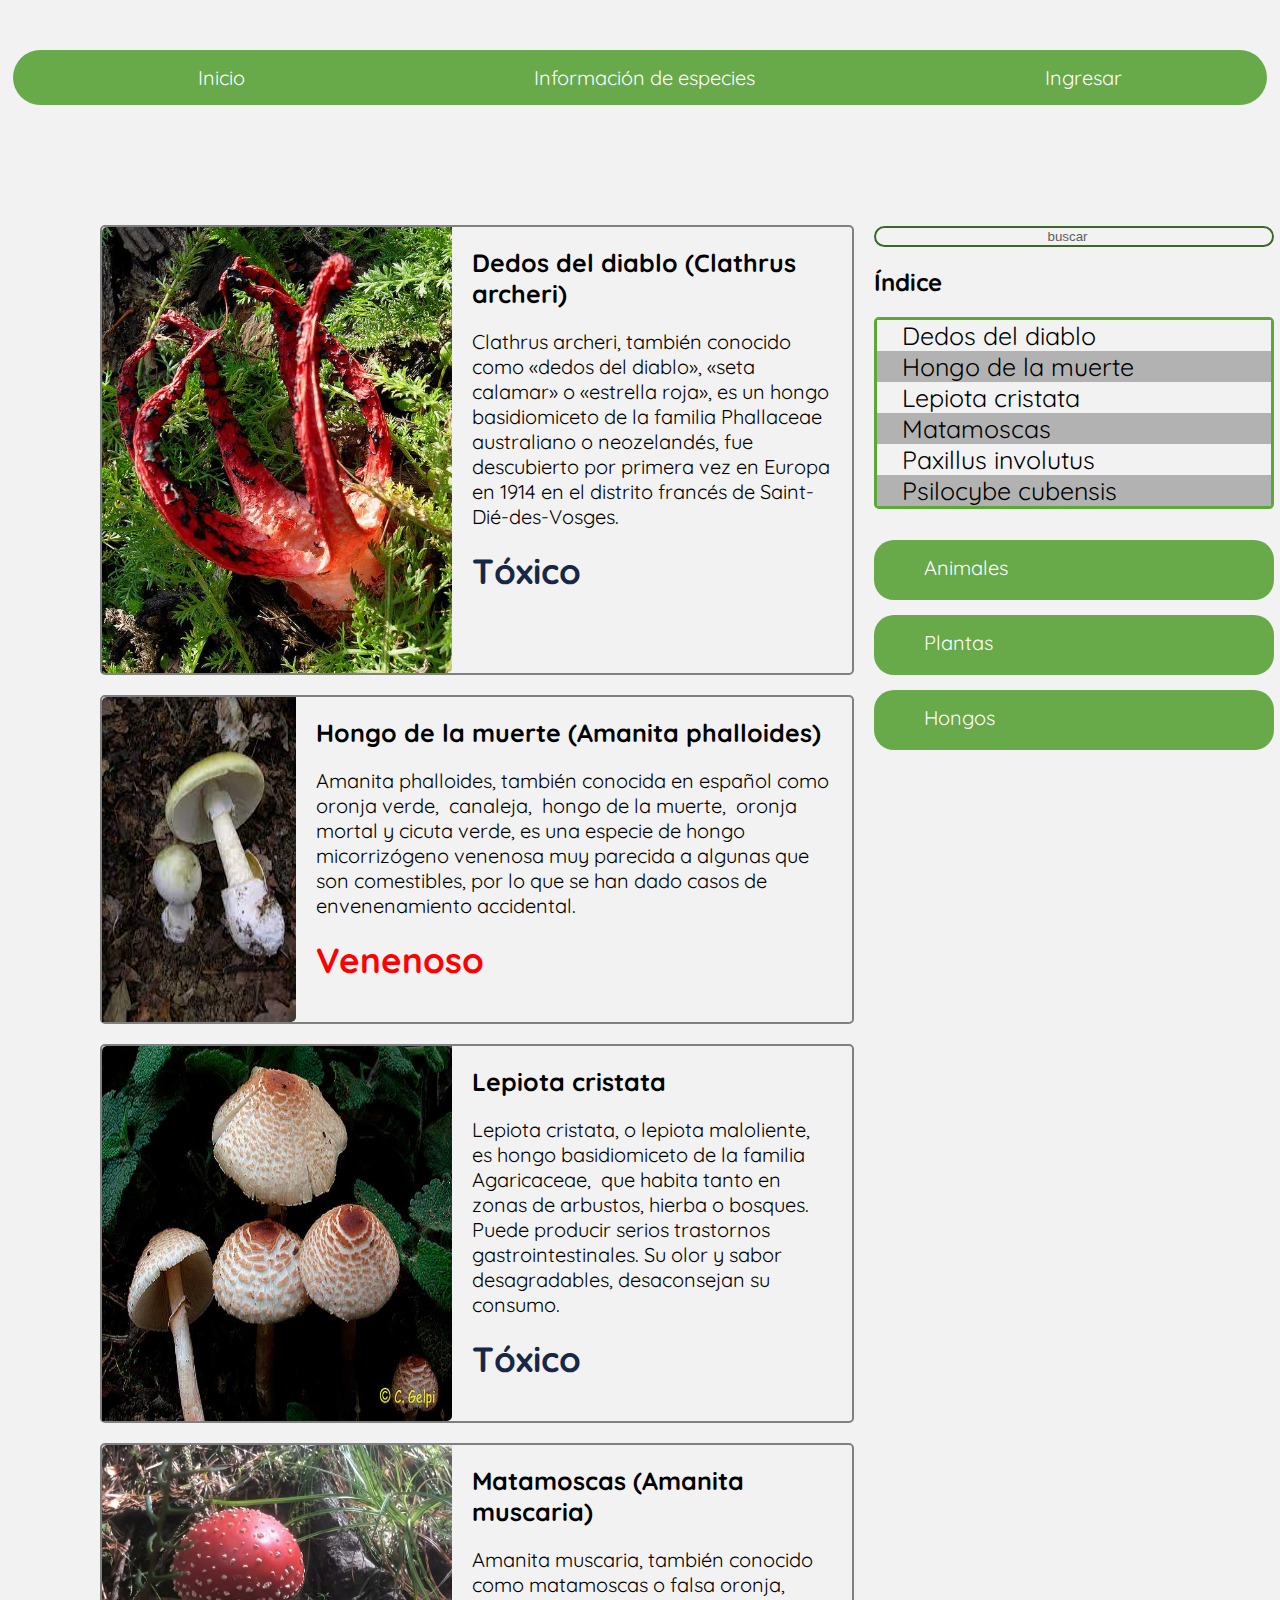
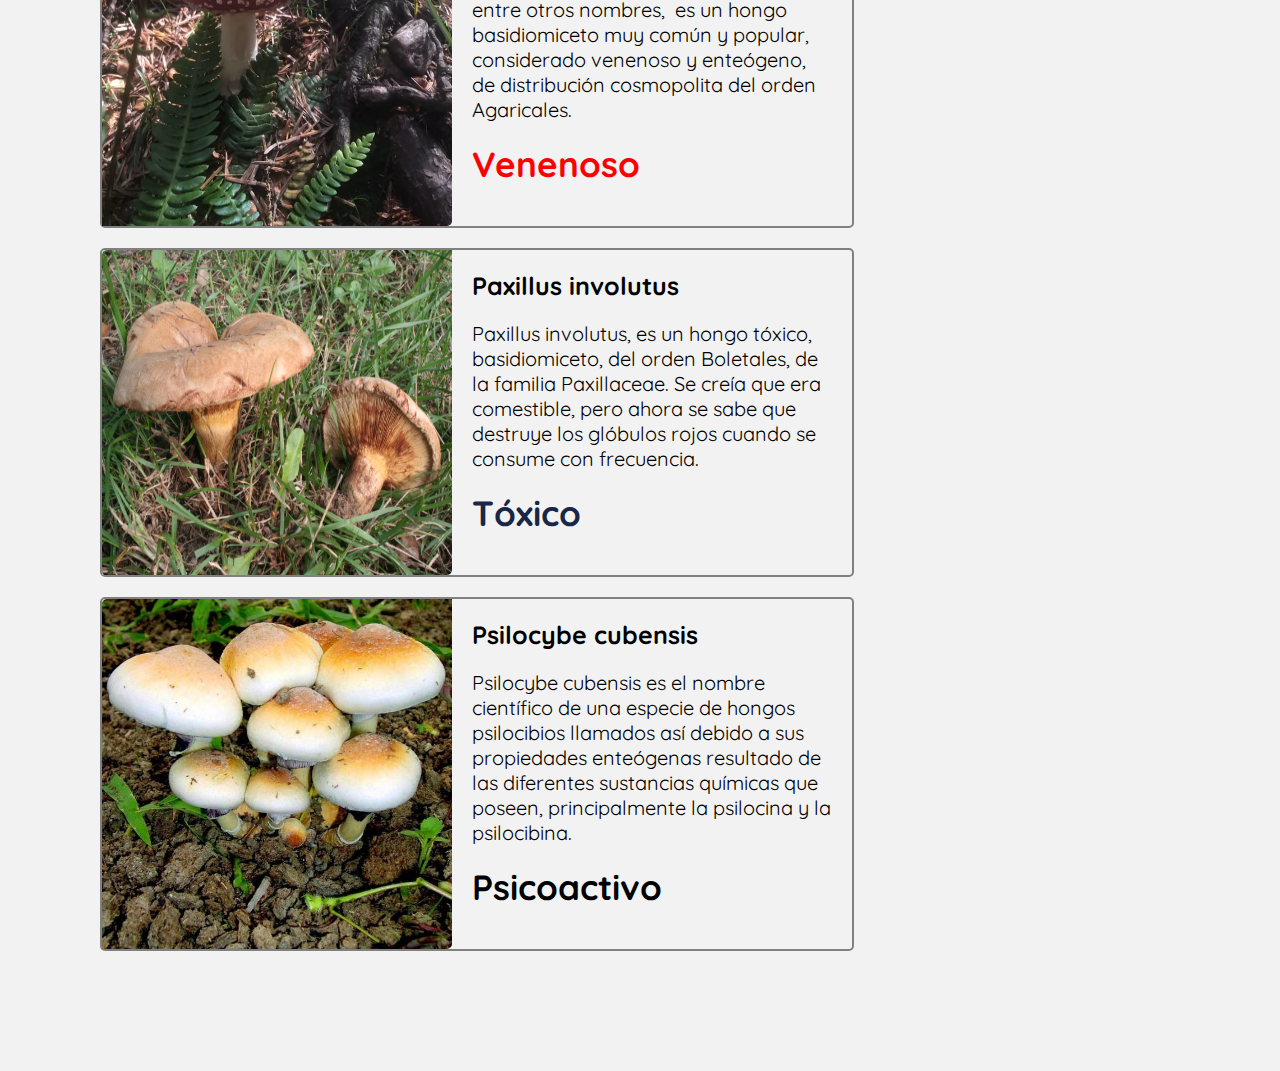
<file: SISED (prototipo)/hongos.html>
<!DOCTYPE html>
<html lang="en">

<head>
    <meta charset="UTF-8">
    <meta http-equiv="X-UA-Compatible" content="IE=edge">
    <meta name="viewport" content="width=device-width, initial-scale=1.0">
    <link rel="stylesheet" href="./style/style.css">
    <link rel="shortcut icon" href="./assests/icono-circule.png" type="image/x-icon">
    <title>Document</title>
</head>

<body>
    <!-- Viendo algo -->
    <body id="animales">
        <header>
            <nav>
                <ul class="menu-horizontal">
                    <li class="lista lista-a"><a href="index.html">Inicio</a></li>
                    <li class="lista"><a href="informacion-de-especies.html">Información de especies</a></li>
                    <li class="lista lista-r">
                        <a href="#">Ingresar</a>
                        <ul class="menu-vertical">
                            <li class="desplegable"><a href="./registrarse.html">Registrarse</a></li>
                            <li class="desplegable"><a href="./inicio_sesion.html">Inicio de sesión</a></li>
                        </ul>
                    </li>
                </ul>
            </nav>
        </header>
        <main class="main_animales">
            <div class="container">
                <div class="col" id="items"></div>
                <template id="template-card">
                    <div class="tarjeta cosito">
                        <img src="" alt="">
                        <div class="informacion_tarjeta">
                            <h5 class="card-title"></h5>
                            <p class="card-text"></p>
                            <p class="card-text"><small class="text-muted" style="color: aqua;"></small></p>
                        </div>
                    </div>
                </template>
            </div>
            <div class="derecha">
                <div><input type="search" class="buscador" placeholder="buscar" id="buscador"></div>
                <div>

                    <h2>Índice</h2>
                    <ul class="indice">
                        <li class="indiceContenido1"><a href="#Dedos del diablo (Clathrus archeri)">Dedos del diablo</a>
                        </li>
                        <li class="indiceContenido2"><a href="#Hongo de la muerte (Amanita phalloides)">Hongo de la
                                muerte</a></li>
                        <li class="indiceContenido1"><a href="#Lepiota cristata">Lepiota cristata</a></li>
                        <li class="indiceContenido2"><a href="#Matamoscas (Amanita muscaria)">Matamoscas</a></li>
                        <li class="indiceContenido1"><a href="#Paxillus involutus">Paxillus involutus</a></li>
                        <li class="indiceContenido2"><a href="#Psilocybe cubensis">Psilocybe cubensis</a></li>
                    </ul>

                </div>
                <div class="menusito">
                    <div><a class="animales_boton" href="./animales.html" onmouseover="change2_animales()"
                            onmouseout=change_animales()>Animales</a></div>
                    <div><a href="./plantas.html" class="plantas_boton" onmouseover="change2_plantas()"
                            onmouseout=change_plantas()>Plantas</a></div>
                    <div><a href="./hongos.html" class="hongos_boton" onmouseover="change2_hongos()"
                            onmouseout=change_hongos()>Hongos</a></div>
                </div>
            </div>
        </main>
        <script src="./script/script_hongos.js" type="module"></script>
        <script src="./script/script.js"></script>
        <script src="./script/buscador/pruebabusacor.js" type="module"></script>
    </body>

</html>
</file>
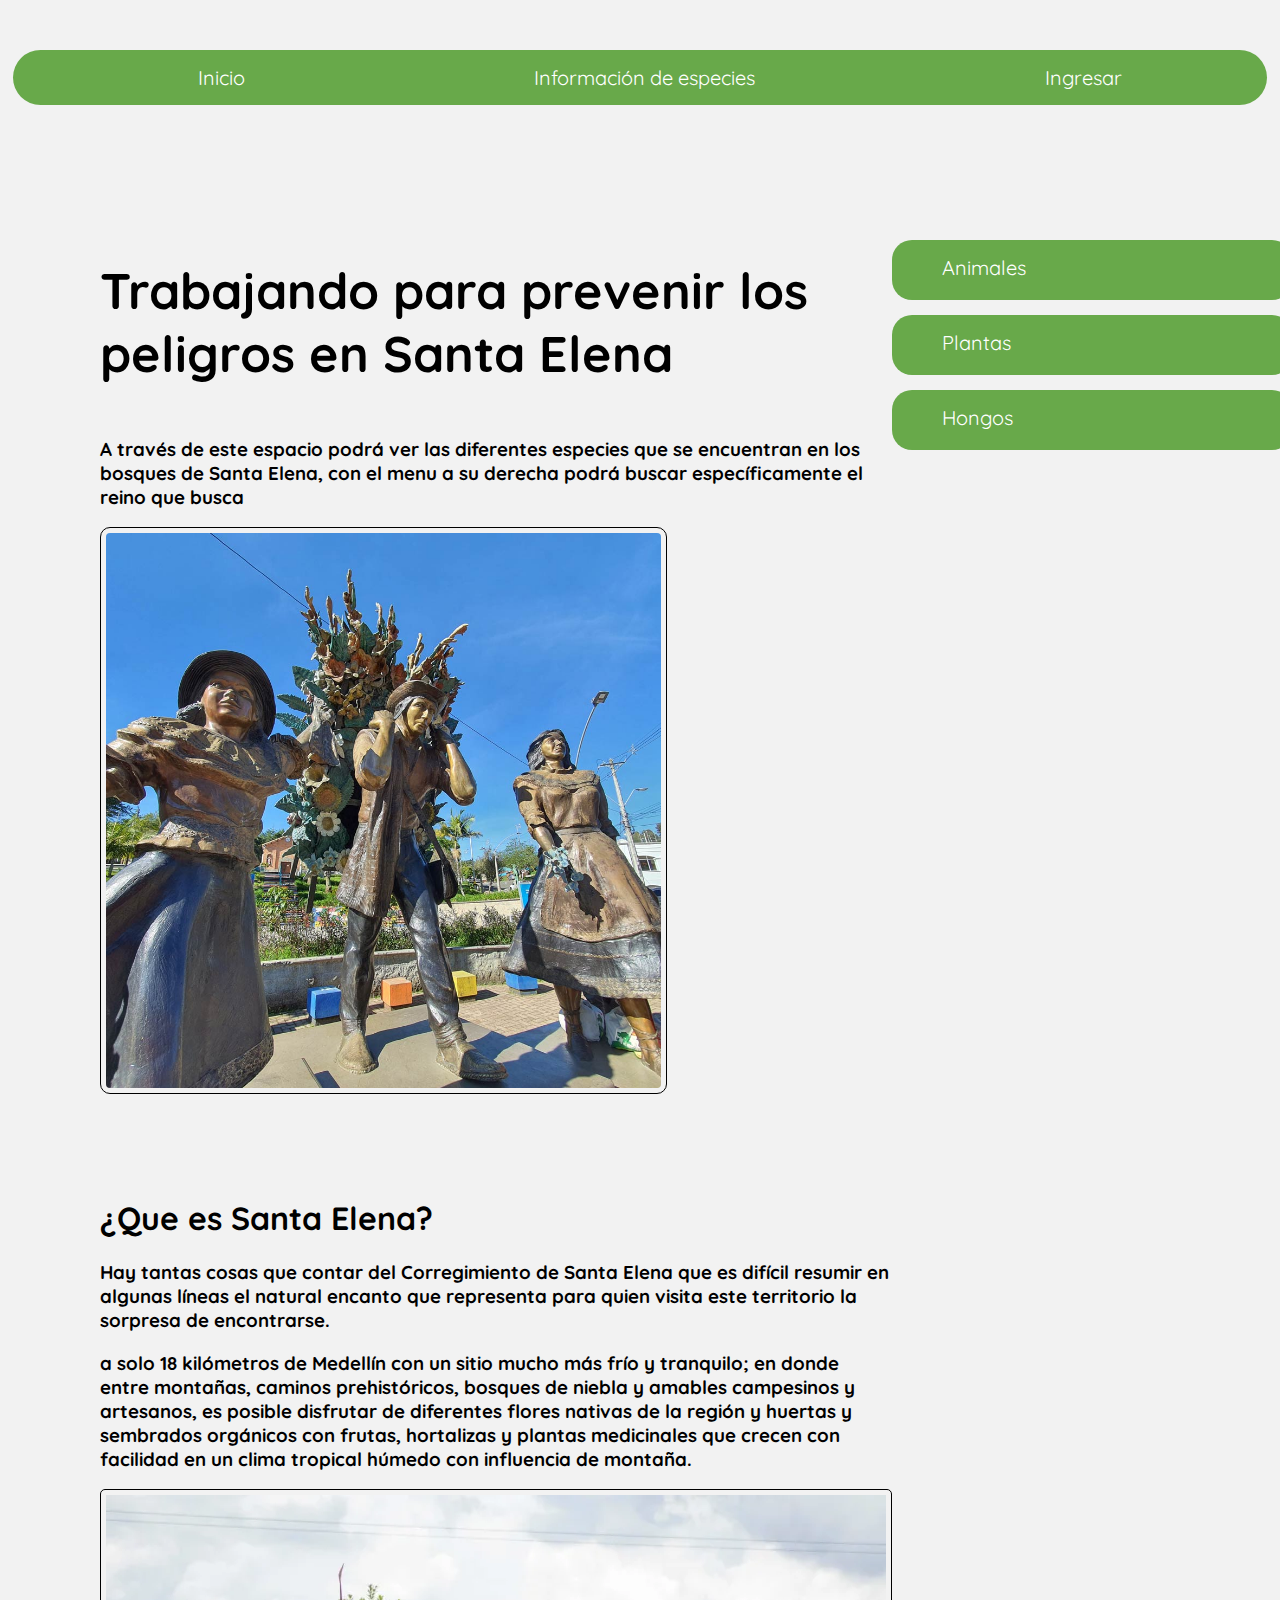
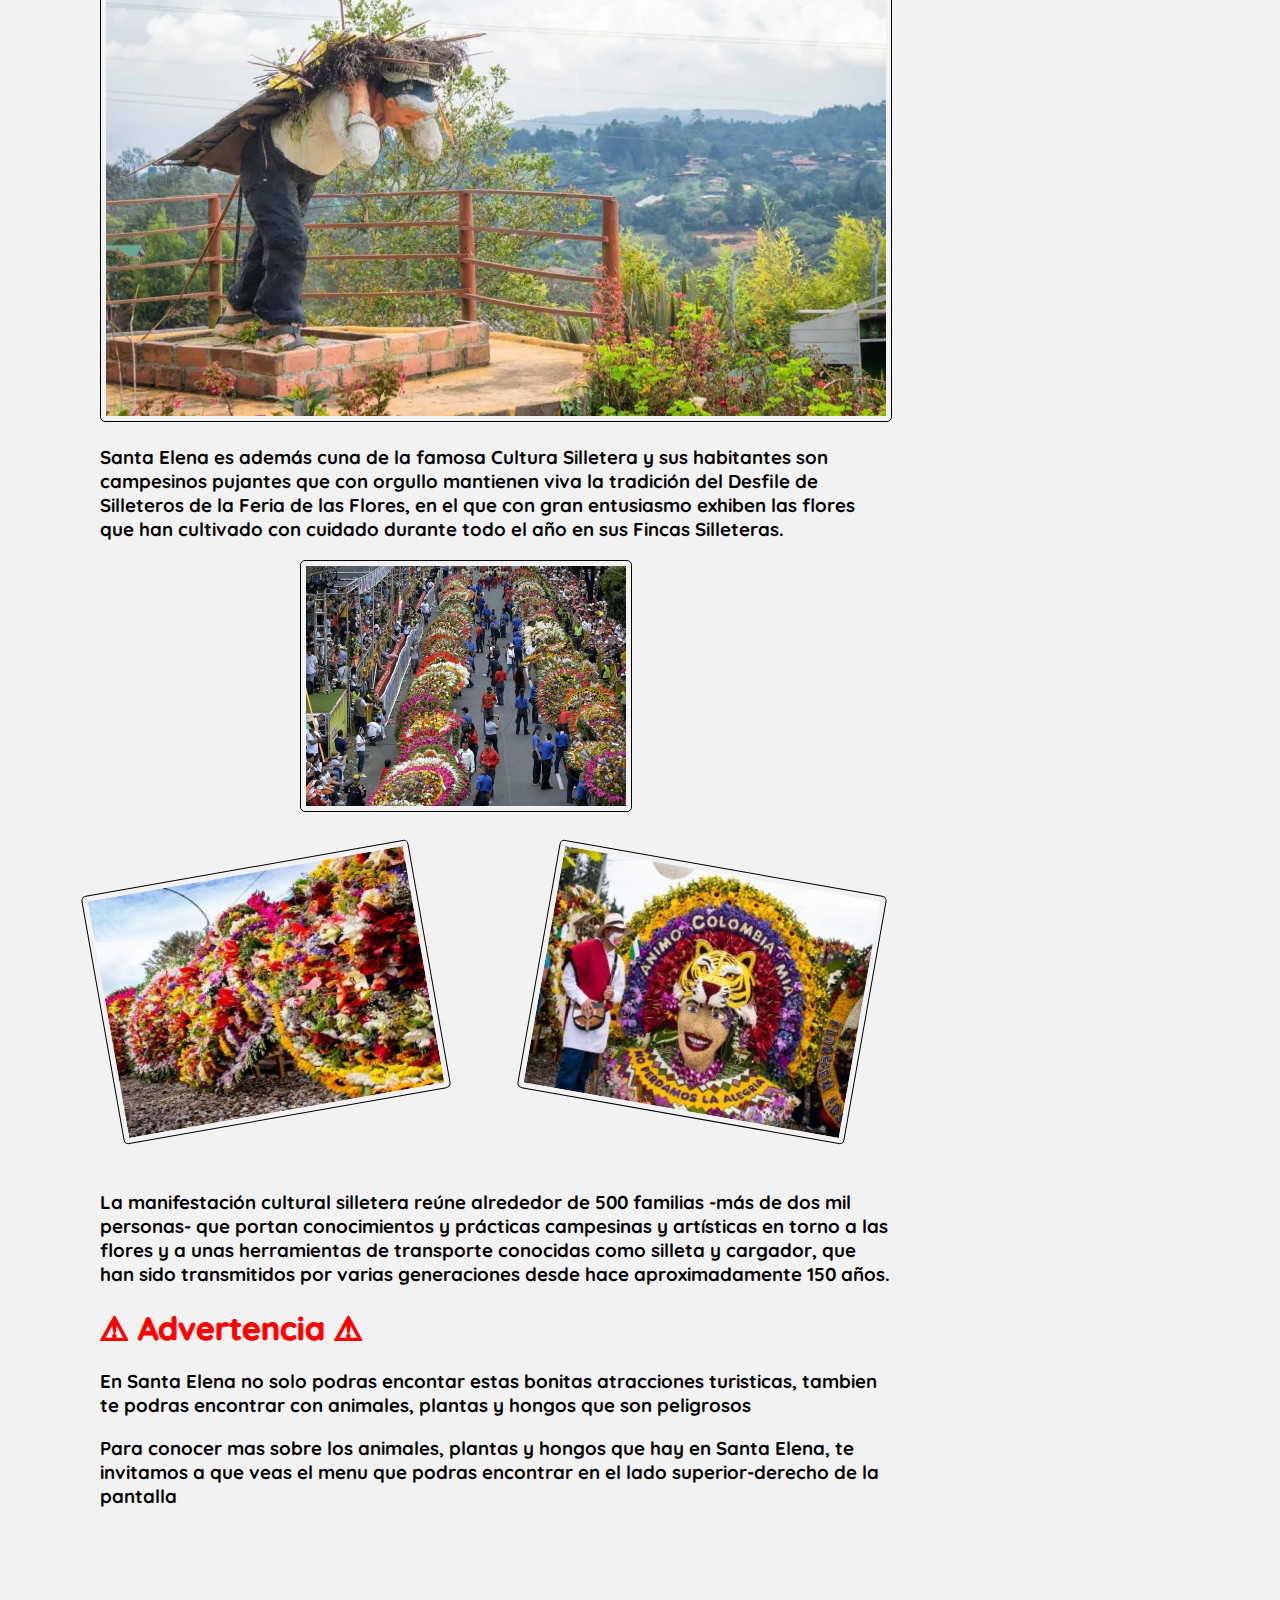
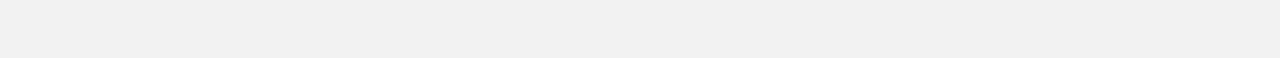
<file: SISED (prototipo)/informacion-de-especies.html>
<!DOCTYPE html>
<html lang="en">

<head>
    <meta charset="UTF-8">
    <meta http-equiv="X-UA-Compatible" content="IE=edge">
    <meta name="viewport" content="width=device-width, initial-scale=1.0">
    <link rel="stylesheet" href="./style/style.css">
    <link rel="shortcut icon" href="./assests/icono-circule.png" type="image/x-icon">
    <title>SISED</title>
</head>

<body id="informacion">
    <header>
        <nav>
            <ul class="menu-horizontal">
                <li class="lista lista-a"><a href="index.html">Inicio</a></li>
                <li class="lista"><a href="informacion-de-especies.html">Información de especies</a></li>
                <li class="lista lista-r">
                    <a href="#">Ingresar</a>
                    <ul class="menu-vertical">
                        <li class="desplegable"><a href="./registrarse.html">Registrarse</a></li>
                        <li class="desplegable"><a href="./inicio_sesion.html">Inicio de sesión</a></li>
                    </ul>
                </li>
            </ul>
        </nav>
    </header>
    <main>
        <div class="informacion_principal">
            <div class="subtitulo_principal">
                <h1>Trabajando para prevenir los peligros en Santa Elena</h1>
            </div>
            <div class="subtitulo1">
                <h3>A través de este espacio podrá ver las diferentes especies que se encuentran en los bosques de Santa Elena, con el menu a su derecha podrá buscar específicamente el reino que busca</h3>
            </div>
            <div class="imagen">
                <img src="./assests/monumento-a-la-familia-silletera-santa-elena.jpg" width="555" style="border-radius:10px; border:solid 1px; padding:5px; justify-content: center;" alt=""></div>
            <div class="info-santa-elena">
                <h1 class="titulo-info-santa-elena" style="color: black;"><strong> ¿Que es Santa Elena?</strong></h1>
    
                <h3>Hay tantas cosas que contar del Corregimiento de Santa Elena que es difícil resumir en algunas
                    líneas el natural encanto que representa para quien visita este territorio la sorpresa de
                    encontrarse.</h3>
                <h3>a solo 18 kilómetros de Medellín con un sitio mucho más frío y tranquilo; en donde entre montañas,
                    caminos prehistóricos, bosques de niebla y amables campesinos y artesanos, es posible disfrutar de
                    diferentes flores nativas de la región y huertas y sembrados orgánicos con frutas, hortalizas y
                    plantas medicinales que crecen con facilidad en un clima tropical húmedo con influencia de montaña.
                </h3>
                <img src="./assests/estatua-silletero-santa-elena.jpg" style="border-radius: 5px; border:solid 1px; padding: 5px;" alt="">
    
                <h3>Santa Elena es además cuna de la famosa Cultura Silletera y sus habitantes son campesinos pujantes
                    que con orgullo mantienen viva la tradición del Desfile de Silleteros de la Feria de las Flores, en
                    el que con gran entusiasmo exhiben las flores que han cultivado con cuidado durante todo el año en
                    sus Fincas Silleteras.</h3>
                <img src="./assests/desfile-de-silleteros.jpg" alt style="border-radius: 5px; margin-right: 20px; margin-left:200px; border:solid 1px; padding:5px;">
                <img src="./assests/silletas.jpg" alt style="border-radius: 5px; margin-right: 100px; border: solid 1px; padding: 5px; margin-bottom: 50px; transform: rotate(-10deg);">
                <img src="./assests/silletas-2.jpg" style="border-radius: 5px; border:solid 1px; padding: 5px; transform: rotate(10deg); margin-top:50px; margin-bottom:50px;" alt="">
    
                <h3>La manifestación cultural silletera reúne alrededor de 500 familias -más de dos mil personas- que
                    portan conocimientos y prácticas campesinas y artísticas en torno a las flores y a unas herramientas
                    de transporte conocidas como silleta y cargador, que han sido transmitidos por varias generaciones
                    desde hace aproximadamente 150 años.</h3>
    
                <h1 class="adv">⚠ Advertencia ⚠</h1>
    
                <h3>En Santa Elena no solo podras encontar estas bonitas atracciones turisticas, tambien te podras
                    encontrar con animales, plantas y hongos que son peligrosos</h3>
                <h3>Para conocer mas sobre los animales, plantas y hongos que hay en Santa Elena, te invitamos a que
                    veas el menu que podras encontrar en el lado superior-derecho de la pantalla</h3>
            </div>
        </div>
        <div class="menusito">
            <div><a class="animales_boton" href="./animales.html" onmouseover="change2_animales()" onmouseout=change_animales()>Animales</a></div>
            <div><a href="./plantas.html" class="plantas_boton" onmouseover="change2_plantas()" onmouseout=change_plantas()>Plantas</a></div>
            <div><a href="./hongos.html" class="hongos_boton" onmouseover="change2_hongos()" onmouseout=change_hongos()>Hongos</a></div>
        </div>
    </main>
    <script src="./script/script.js"></script>
</body>

</html>
</file>
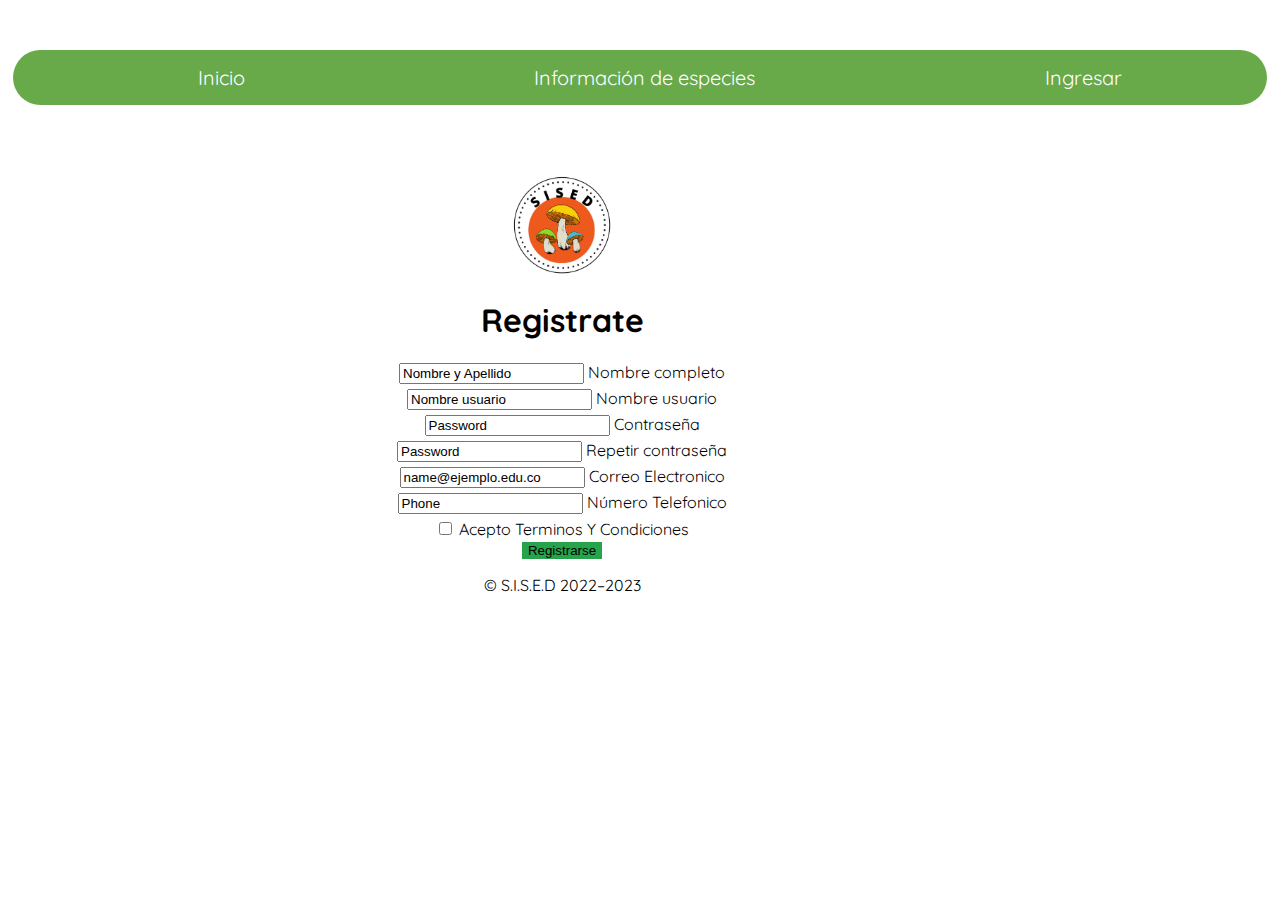
<file: SISED (prototipo)/registrarse.html>
<!DOCTYPE html>
<html lang="en">

<head>
    <meta charset="UTF-8">
    <meta http-equiv="X-UA-Compatible" content="IE=edge">
    <meta name="viewport" content="width=device-width, initial-scale=1.0">
    <title>Registro</title>
    <link rel="stylesheet" href="./style/style.css">
    <link rel="shortcut icon" href="./assests/icono-circule.png" type="image/x-icon">
     <!-- CSS only -->
<link href="https://cdn.jsdelivr.net/npm/bootstrap@5.2.2/dist/css/bootstrap.min.css" rel="stylesheet" integrity="sha384-Zenh87qX5JnK2Jl0vWa8Ck2rdkQ2Bzep5IDxbcnCeuOxjzrPF/et3URy9Bv1WTRi" crossorigin="anonymous">

</head>
<style>
      .btn-primary{
      background-color: rgba(0,148,44, 0.85) !important;
      border: none;
    }
</style>

<body id="registrarse">
    <header>
        <nav>
            <ul class="menu-horizontal-x">
                <li class="lista"><a href="index.html">Inicio</a></li>
                <li class="lista"><a href="informacion-de-especies.html">Información de especies</a></li>
                <li class="lista lista-r">
                    <a href="#">Ingresar</a>
                    <ul class="menu-vertical">
                        <li class="desplegable"><a href="./registrarse.html">Registrarse</a></li>
                        <li class="desplegable"><a href="./inicio_sesion.html">Inicio de sesión</a></li>
                    </ul>
                </li>
            </ul>
        </nav>
    </header>
    <!-- <main>
        
        <form action="#" class="formulariob" id="formulario"> 
            
            <div class="formulario__grupo" id="grupo__nombre">
                <label class="formulario__label">Nombre y Apellido</label>
                <div class="formulario__grupo-input">
                    <input type="text" class="formulario__input" name="nombre" id="nombre"
                        placeholder="Nombre y Apellido">
                    <i class="formulario__validacion-estado fas fa-times-circle"></i>
                </div>
                <p class="formulario__input-error">El nombre debe tener minimo 4 caracteres y solo se admiten números,
                    letras y guión bajo.</p>
            </div>
            
          
            <div class="formulario__grupo" id="grupo__usuario">
                <label class="formulario__label">Nombre de usuario</label>
                <div class="formulario__grupo-input">
                    <input type="text" class="formulario__input" name="usuario" id="usuario"
                        placeholder="Nombre Usuario">
                    <i class="formulario__validacion-estado fas fa-times-circle"></i>
                </div>
                <p class="formulario__input-error">El usuario debe tener minimo 4 caracteres y solo se admiten números,
                    letras y guión bajo.</p>
            </div>


       
            <div class="formulario__grupo" id="grupo__password">
                <label class="formulario__label">Contraseña</label>
                <div class="formulario__grupo-input">
                    <input type="password" class="formulario__input" name="password" id="password"
                        placeholder="Contraseña">
                    <i class="formulario__validacion-estado fas fa-times-circle"></i>
                </div>
                <p class="formulario__input-error">La contraseña debe ser de 4 a 12 digitos</p>
            </div>


            <div class="formulario__grupo" id="grupo__password2">
                <label class="formulario__label">Repetir la contraseña</label>
                <div class="formulario__grupo-input">
                    <input type="password" class="formulario__input" name="password2" id="password2"
                        placeholder="Repetir contraseña">
                    <i class="formulario__validacion-estado fas fa-times-circle"></i>
                </div>
                <p class="formulario__input-error">La contraseña no coincide</p>
            </div>


      
            <div class="formulario__grupo" id="grupo__correo">
                <label class="formulario__label">Correo Electronico</label>
                <div class="formulario__grupo-input">
                    <input type="email" class="formulario__input" name="correo" id="correo"
                        placeholder="correo@hogwarts.com">
                    <i class="formulario__validacion-estado fas fa-times-circle"></i>
                </div>
                <p class="formulario__input-error">El correo debe tener mÍnimo 4 caracteres y sólo se admiten números,
                    letras y guión bajo.</p>
            </div>

        
            <div class="formulario__grupo" id="grupo__telefono">
                <label class="formulario__label">Teléfono</label>
                <div class="formulario__grupo-input">
                    <input type="telefono" class="formulario__input" name="telefono" id="telefono"
                        placeholder="0123456789">
                    <i class="formulario__validacion-estado fas fa-times-circle"></i>
                </div>
                <p class="formulario__input-error">El número debe tener 10 digitos</p>
            </div>


            <div class="formulario__grupo formulario__grupo-terminos" id="grupo__terminos">
                <label class="formulario__label">
                    <input class="formulario__checkbox" type="checkbox" name="terminos" id="terminos">
                    <b class="formulario__span">Acepto los terminos y condiciones</b>
                </label>
            </div>

    
            <div class="formulario__mensaje" id="formulario__mensaje">
                <p><i class="fas fa-exclamation-circle"> <b>Error:</b> Debes completar todos los campos</i></p>
            </div>


            <div class="formulario__grupo formulario__grupo-btn-enviar">
                <p class="formulario__mensaje-exito" id="formulario__mensaje-exito">El formulario se envió correctamente
                </p>
                <input class="formulario__btn" type="submit" value="Enviar">
            </div>
        </form>
    </main> -->
    <main class="form-signin w-100 m-auto" style="justify-content: center; padding: 50px; ">
        <form id="formu" class="formub">
          <img class="mb-4" src="./assests/icono-circule.png" alt="" width="100px">
          <h1 class="h3 mb-3 fw-normal"> Registrate</h1>
      
          <div class="form-floating">
            <input type="text" class="form-control" id="nombre" placeholder="Nombre y Apellido">
            <label for="floatingInput">Nombre completo</label>
          </div>

          <div class="form-floating">
            <input type="text" class="form-control" id="usuario" placeholder="Nombre usuario" required style="margin-top: 5px;">
            <label for="floatingInput">Nombre usuario</label>
          </div>
          <div class="form-floating">
            <input type="password" class="form-control" id="password" placeholder="Password" required style="margin-top: 5px;">
            <label for="floatingPassword">Contraseña</label>
          </div>
          <div class="form-floating">
            <input type="password" class="form-control" id="password2" placeholder="Password" required style="margin-top: 5px;">
            <label for="floatingPassword">Repetir contraseña</label>
          </div>
          <div class="form-floating">
            <input type="email" class="form-control" id="correo" placeholder="name@ejemplo.edu.co" required style="margin-top: 5px;">
            <label for="floatingInput">Correo Electronico</label>
          </div>
          <div class="form-floating">
            <input type="telefono" class="form-control" id="telefono" placeholder="Phone" style="margin-top: 5px;">
            <label for="floatingInput">Número Telefonico</label>
          </div>
      
          <div class="checkbox mb-3" style="margin-top: 5px;">
            <label style="margin-top: 5px;">
              <input type="checkbox" value="remember-me" required> Acepto Terminos Y Condiciones
            </label>
          </div>
          <button class="w-100 btn btn-lg btn-primary" type="submit" value="enviar" st>Registrarse</button>
          <p class="mt-5 mb-3 text-muted">&copy; S.I.S.E.D 2022–2023 </p>
        </form>
      </main>
      
    <script src="./script/script.js"></script>
</body>

</html>
</file>
<file: SISED (prototipo)/style/style.css>
@import url('https://fonts.googleapis.com/css2?family=Quicksand:wght@300&display=swap');

body {
    margin: 0;
    padding: 0;
    box-sizing: inherit;
    background-color: #f2f2f2;
    font-family: 'Quicksand', sans-serif;
    background-size: cover;
}

header {
    border: black;
    color: white;
}

.lista-r {
    float: right;
}

.titulo_y_logo {
    height: 400px;
    width: 100%;
    background-image: url(../assests/fondo.avif);
    background-repeat: no-repeat;
    background-size: cover;
    border-radius: 50px;
    justify-content: space-around;
    display: inline-flex;
    text-shadow: 1000px #000;
}

.logo {
    width: 220px;
    height: 220px;
    display: flex;
    margin-top: 60px;
    border-radius: 50px;
}

.logo img {
    border-radius: 50%;
}

.titulo {
    width: 700px;
    height: 220px;
    font-size: 30px;
    color: rgb(3, 31, 4);
    margin-top: 60px;
}


.subtitulo_principal {
    font-size: 25px;
    display: flex;
}

.subtitulos_varios {
    justify-content: space-around;
    display: flex;
    width: 100%;
    margin: 0px 10px;
}

.informacion_principal {
    display: block;
    max-width: 70vw;
    flex-direction: column;
    justify-content: space-between;
    height: 100%;
}

.menusito {
    list-style: none;
    margin: 0;
    padding: 0;
    width: 100%;
    font-size: 20px;
    position: relative;
    display: inline-block;
}

.menusito a {
    text-decoration: none;
    color: white;
    display: block;
    padding: 15px 50px;
    background-color: #68a94a;
    border-bottom: #A0D995;
}

.menusito .ultimo {

    border-bottom-left-radius: 10px;
    border-bottom-right-radius: 10px;
}

.menusito .primero {
    border-top-left-radius: 10px;
    border-top-right-radius: 10px;
}

.primero a:hover {
    border-top-left-radius: 10px;
    border-top-right-radius: 10px;
    background-color:#78b35c;
    color: #fff;
}

.ultimo a:hover {

    border-bottom-left-radius: 10px;
    border-bottom-right-radius: 10px;
    background-color: #78b35c;
    color: #fff;

}

.mitad a:hover {
    background-color: #78b35c;
    color: #fff;
}

.inicio_sesion {
    display: flex;
    flex-direction: column;
    align-items: center;
    /*todo lo que tenga que ver con letras*/
}

.inicio_sesion form {
    justify-content: center;
    align-items: center;
    display: flex;
    width: 300px;
    padding: 5px;
}

.formulario {
    display: flex;
    flex-direction: column;
    /*lo que tiene que ver copn la cajita del formulario*/
    width: auto;

    /*todo lo que tenga que ver con letras*/
    font-size: 30px;
    color: white;
}

.unoporlinea {
    display: flex;
    flex-direction: column;
    justify-content: center;
    align-items: stretch;
}

.formulario input {
    /*espacio entre los elementos dentro del formulario*/
    margin-bottom: 40px;
    border: 2px solid black;
}

.inicio_sesion button {
    background-color: #66dc70;
    font-size: 20px;
    margin-left: 30px;
}

.formulario {
    display: grid;
    grid-template-columns: 1fr 1fr;
    gap: 45px;
}

.formulario__label {
    display: block;
    padding: 10px 0;
}

.formulario__grupo-input {
    position: relative;
}

.formulario__input {
    width: 90%;
    border-radius: 5px;
    background-color: #f2f2f2;
    border: 1px solid gray;
    color: black;
    font-size: 15px;
    outline: none;
    line-height: 45px;
    padding: 0 10px;
    transition: all 1s;
}

.formulario__validacion-estado {
    position: absolute;
    right: 45px;
    bottom: 15px;
    z-index: 1000;
    font-size: 16px;
    opacity: 0;
}

.formulario__input:focus {
    box-shadow: 0 0 5px #035f22;
}

.formulario__input-error {
    font-size: 12px;
    margin-bottom: 0;
    display: none;
}

.formulario__input-error-activo {
    display: block;
}

.formulario__span {
    font-size: 1.1em;
    font-weight: 100;
}

.formulario__checkbox {
    cursor: pointer;
    height: 15px;
    width: 15px;
    margin: 0 10px;
}

.formulario__grupo-terminos {
    text-align: center;
}

.formulario__grupo-terminos,
.formulario__mensaje,
.formulario__grupo-btn-enviar {
    grid-column: span 2;
}

.formulario__mensaje {
    display: none;
    /* height: 45px; */
    /* line-height: 45px; */
    padding: 15px;
    border-radius: 5px;
    background: #f00;
    text-align: center;
}

.formulario__mensaje-activo {
    display: block;
}

.formulario__grupo-btn-enviar {
    display: flex;
    flex-direction: column;
    align-items: center;
}

.formulario__btn {
    padding: 15px 35px;
    background: #000;
    color: #fff;
    border: none;
    border-radius: 3px;
    cursor: pointer;
}

.formulario__btn:hover {
    background: green;
    transition: 1s;
}

.formulario__mensaje-exito {
    font-size: 2em;
    color: #20b80c;
    padding: 10px;
    text-align: center;
    display: none;
}

.formulario__mensaje-exito-activo {
    display: block;
}


/* --------------------------------------------- VALIDACIÓN ----------------------------------------- */
.formulario__grupo-correcto .formulario__validacion-estado {
    color: #29ee0f;
    opacity: 1;
}

.formulario__grupo-incorrecto .formulario__label {
    color: #ee0f0f;
}


.formulario__grupo-incorrecto .formulario__validacion-estado {
    color: #ee0f0f;
    opacity: 1;
}

.formulario__grupo-incorrecto .formulario__input {
    border: 1px solid #ee0f0f;

}

::placeholder {
    color: black;
}

nav {
    margin: auto;
    background-color: rgba(255, 255, 255, 0);
    font-size: 20px;
    margin-top: 50px;
    width: 98vw;
}

.menu-horizontal {
    list-style: none;
    display: flex;
    justify-content: space-around;
    background-color: #68a94a;
    border-radius: 10px;
    justify-content: space-around;
    border-bottom: #42c04d;
    border-radius: 50px;
}

.menu-horizontal-x {
    list-style: none;
    display: flex;
    justify-content: space-around;
    background-color: #68a94a;
    border-radius: 10px;
    justify-content: space-around;
    border-bottom: #42c04d;
    border-radius: 50px;
}

.menu-horizontal .desplegable {
    color: white;
    margin-top: 3px;
}

.menu .lista {
    display: inline-block;
}

.lista-r {
    float: left;
}

.menu-horizontal-x>li>a {
    display: block;
    padding: 15px 20px;
    color: rgb(76, 129, 5);
    text-decoration: none;
    color: white;
}

.menu-horizontal-x>li:hover {
    background-color:hsl(101, 58%, 39%);
    border-radius: 5px;
}

.menu-horizontal>li>a {
    display: block;
    padding: 15px 20px;
    text-decoration: none;
    color: white;
}

.menu-horizontal>li:hover {
    background-color:  rgb(163, 209, 102);
    border-radius: 5px;
    padding: 0px;
    color: #fff;
}

.menu-vertical {
    position: absolute;
    display: none;
    list-style: none;
    width: 200px;
    background-color: #68a94a;
    border-radius: 5px;

}

.menu-horizontal li:hover .menu-vertical {
    display: block;
}

.menu-horizontal-x li:hover .menu-vertical {
    display: block;
}

.menu-vertical li:hover {
    background-color: #C1D5A4;
    border-radius: 10px;
}

.menu-vertical li a {
    display: block;
    color: #68a94a;
    padding: auto;
    text-decoration: none;
    color: #fff;
}

.menu-horizontal li a:hover{
    color: #fff;
    font-weight: bolder;
}

.menu-vertical>li>a {
    color: rgb(255, 255, 255);
}

#registrarse {
    background: #fff;
    background-size: cover;
    justify-content: center;
    text-align: center;
}

.formulario {
    background-color: hsla(0, 0%, 95%, 0.843);
    color: black;
    width: auto;
    height: auto;
    padding: 30px 15px 15px 30px;
    border-radius: 40px;
    border: 2px solid black;

}
.formulariob {
    background-color: hsla(0, 0%, 95%, 0.843);
    color: black;
    width: auto;
    height: auto;
    padding: 30px 15px 15px 30px;
    border-radius: 40px;
    border: 2px solid black;
    position: relative;
}

main .formulariob {
    display: block;
    align-items: center;
    align-content: center;
    justify-content: center;
    position: relative;
    top: 50%;
    left: 25%;
    margin-bottom: 0;
    transform: translate(-50%, -50%);
    margin-top: 480px;
    font-size: 18px;
}


.formulario__label {
    font-size: 30px;
}

#inicio_sesion {
    background: #fff;
    background-repeat: no-repeat;
    background-size: 100%;
    text-align: center;
}


#registrarse main {
    align-items: center;
    justify-content: center;
}

#informacion .menusito {
    width: 300px;
}

#informacion .menusito {
    display: flex;
    flex-direction: column;
}


.animales_boton {
    transition: 0.5s;
    margin-top: 15px;
    width: 300px;
    height: 30px;
    background-color: #124d17;
    border-radius: 20px;
}

.aumentar_animales{
    margin-top: 15px;
    width: 300px;
    height: 300px;
    background-image: url(../assests/Trogon-Enmascarado-1.webp);
    background-size: cover;
    border-radius: 20px;
    transition:.5s;
}

.plantas_boton {
    transition: 0.5s;
    margin-top: 15px;
    width: 300px;
    height: 30px;
    background-color: #124d17;
    border-radius: 20px;
}

.aumentar_plantas {
    transition: 0.5s;
    margin-top: 10px;
    width: 300px;
    height: 300px;
    background-image: url(../assests/flores.jpg);
    background-size: cover;
    border-radius: 20px;
}

.hongos_boton {
    transition: 0.5s;
    margin-top: 15px;
    width: 300px;
    height: 30px;
    background-color: #124d17;
    border-radius: 20px;
}

.aumentar_hongos {
    transition: 0.5s;
    margin-top: 10px;
    margin-bottom: 20px;
    width: 300px;
    height: 300px;
    background-image: url(../assests/hongo.jpg);
    background-size: cover;
    border-radius: 20px;
}

main {
    width: 80vw;
    height: auto;
    padding: 100px;
    justify-content: space-between;
    display: flex;
    flex-direction: row;
}
/* PIE DE PAGINA UWU >///< */
.Piedepagina{
   
    margin: 0;
    padding: 0;
    box-sizing: inherit;
    
   
    
width: 100%;
background-color: #568f3c;
}
.Piedepagina .grupo1{
    width: 100%;
    max-width: 1200px;
    margin: auto;
    display: grid;
    grid-template-columns: repeat(3, 1fr);
    grid-gap: 50px;
    padding: 45px 0px;
}
.Piedepagina .grupo1 .box figure{
    width: 100%;
    justify-content: space-around;

    display: flex;
    justify-content: center;
    align-items: center;
}
.Piedepagina .grupo1 .box figure img{
    width: 200px;
    border-radius: 50%;
   
}
.Piedepagina .grupo1 .box h2{
    color: #fff;
    margin-bottom: 25px;
    font-size: 20px;

}
.Piedepagina .grupo1 .box p{
    color: #efefef;
    margin-bottom: 10px;
}
.redsocial{
    display: flex;
    justify-content: center;
    margin: 10px;
}
.Piedepagina .grupo1 .redsocial a{
    display: inline-flex;
    width: 45px;
    height: 45px;
    line-height: 45px;
    color: rgb(255, 255, 255);
    margin-right: 10px;
    align-items: center;
    text-align: center;
    transition: all 300ms ease;
    border-radius: 9.5px;
    justify-content: center;
    text-align: center;
}
.Piedepagina .grupo1 .redsocial:hover{
color: aqua;
}
.Piedepagina .grupo2{
    border-radius: 5px;
    background-color: #3b6826 ;
    padding: 15px 10px;
    text-align: center;
    color: #fff;
}
.Piedepagina .grupo2 small{
    font-size: 15px;

}
@media screen and (max-width:800px){
    .Piedepagina .grupo1{
        width: 90%;
        grid-template-columns: repeat(1, 1fr);
        grid-gap: 30px;
        padding: 35px 0px;
    }
}
#animales img{
    border-radius: 5px 0px;
    width: 350px;
    height: cover;
}
#animales .tarjeta{
    width: 750px;
    justify-content: space-around;
    display: flex;
    flex-direction: row;
    border: 2px solid gray;
    border-radius: 5px;
    margin-bottom: 20px;
}
#animales .informacion_tarjeta{
    color: #000;
    height: 100%;
    padding: 20px;
    justify-content: space-around;
    flex-direction: column;
    font-size: 20px;
}
#animales .informacion_tarjeta h5{
    font-weight: bold;
    font-size: 25px;
    margin: 0%;
    padding: 0%;
}
#animales .text-muted{
    font-weight: 900; 
    color: red;
    font-size: 35px;
}
#animales main .derecha{
    margin-left: 20px;
    width: auto;
}
.negrilla-roja{
    color: red;
    font-size: larger;
}
.negrilla-verde{
    font-size: 30px;
    color: rgb(3, 31, 4);
    font-weight:bold;
} 
/* buscador */
.buscador{
    border: 2px solid #3b6826;
    border-radius: 50px;
    text-align: center;
    width: 100%;
    background-color: #f2f2f2;   
}

.buscador::placeholder{
    color: #5c615c;
}

.titulo-info-santa-elena{

    color: rgb(81, 255, 0);
}

.info-santa-elena{
    margin-top: 100px;
    margin-bottom: 50px;
}

.adv{
    color: rgb(255, 0, 0);
    -webkit-text-stroke: 1px rgb(255, 0, 0);
    
    
}

.filtro{
    display: none;
}
/*
@media(max-width: 1400px) {

    .jelu {
        width: 1200px
    }

}


@media(max-width: 1200px) {

    .jelu {
        width: 900px
    }

}



@media(max-width: 900px) {
    .jelu {
        width: 100%
    }

    .jelu {
        width: 100%;
        display: block;
    }


} */

.indice{
    border: 3px solid #5ba738;
    border-radius: 5px;
    list-style: none;
    padding: 0;
}

.indiceContenido1{
    background-color: #f2f2f2;
}

.indiceContenido2{
    background-color:#B2B2B2;
}

.indice a{
    text-decoration: none;
    color: black;
    font-size: 25px;
    padding: 25px;
}

#inicio .carrusel__elemento img{
    width:500px;
    height: 300px;
}

/* Carrusel */

.carrusel__contenedor{
    position: relative;
    padding: 0px 100px;
}

.carrusel__anterior,
.carrusel__siguiente{
    position: absolute;
    display: block;
    width:30px;
    height: 30px;
    border: none;
    top: calc(50% - 35px);
    cursor: pointer;
    line-height: 30px;
    text-align:center;
    background: green;
    color:#fff;
    opacity:20%;
    border-radius: 50%;
}

.carrusel__anterior:hover,
.carrusel__siguiente:hover{
    opacity: 100%;
}

.carrusel__siguiente{
    right: 20px;
}

.carrusel__anterior{
    left:20px;
}

.carrusel__lista {
    overflow: hidden;
}

.carrusel__elemento{
    text-align:center;
}

.carrusel__indicadores .glider-dot{
    display:block;
    width:30px;
    height:4px;
    background-color: green;
    opacity: .2;
    border-radius: 0;
}

.carrusel__indicadores .glider-dot:hover{
    opacity: .5;
}

.carrusel__indicadores .glider-dot.active{
    opacity:.5;
}

/* página de reseñas */

#reseñas .comentarios{
    margin-top: 120px;
    margin-bottom: 120px;
    width: 100%;
    display:flex;
    flex-direction:column;
    justify-content:center;
    align-items:center;
}

#reseñas .btn{
    background-color:rgba(0,148,44, 0.85);
    border: transparent;
}

#reseñas .dejarComentarios{
    width:75%;
}

#reseñas .comentarios{
    width: 100%;
}

#reseñas .comentariosComunidad{
    width: 63%;
}

#reseñas .card{
    width: 100%;
    display: flex;
    flex-direction: column;
    justify-content:space-between;
}

/* Barra de scroll */

::-webkit-scrollbar{
    width:15px;
    border-radius:10px;
}

::-webkit-scrollbar-track{
    border: 2px solid #5ba738;
    box-shadow: inset 0 0 2.5px 2px rgba(0,0,0,0);
    border-radius: 10px;
}

::-webkit-scrollbar-thumb{
    background: linear-gradient(
        45deg,
        #2f5c1d,
        #79ff6c
    );
    border-radius: 10px;
}

.info_sobre_nosotros{
    width: 70%;
    text-align: justify;
}
</file>
